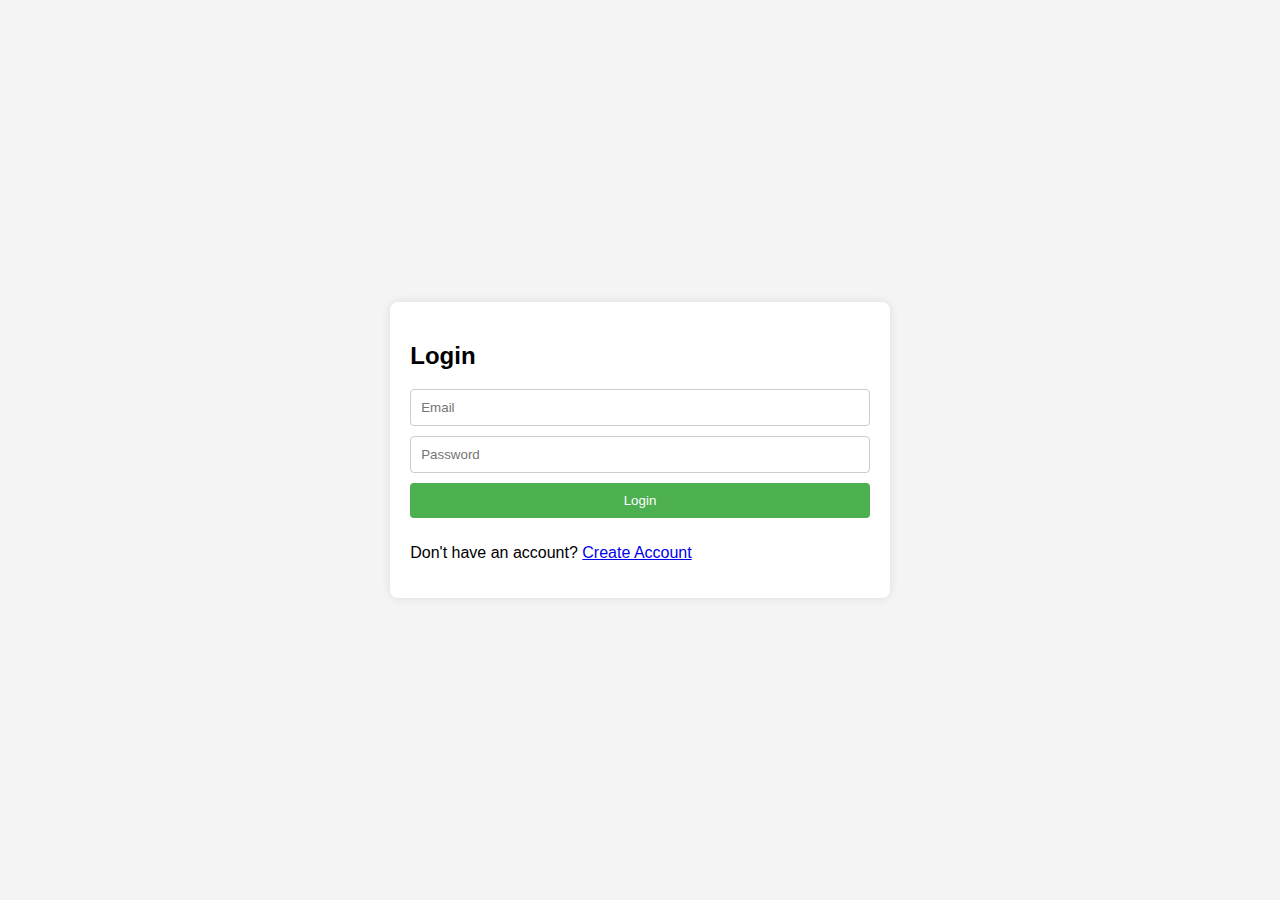
<file: login.html>
<!DOCTYPE html>
<html lang="en">
<head>
<meta charset="UTF-8">
<meta name="viewport" content="width=device-width, initial-scale=1.0">
<title>Login</title>
<style>
  body {
    font-family: Arial, sans-serif;
    background-color: #f4f4f4;
    margin: 0;
    padding: 0;
    display: flex;
    justify-content: center;
    align-items: center;
    height: 100vh;
  }

  .login-container {
    background-color: #fff;
    padding: 20px;
    border-radius: 8px;
    box-shadow: 0 0 10px rgba(0, 0, 0, 0.1);
  }

  input[type="text"],
  input[type="password"],
  input[type="submit"] {
    width: 100%;
    padding: 10px;
    margin-bottom: 10px;
    border: 1px solid #ccc;
    border-radius: 4px;
    box-sizing: border-box;
  }

  input[type="submit"] {
    background-color: #4caf50;
    color: white;
    border: none;
    cursor: pointer;
  }

  input[type="submit"]:hover {
    background-color: #45a049;
  }
</style>
</head>
<body>

<div class="login-container">
  <h2>Login</h2>
  <form id="loginForm">
    <input type="text" id="email" placeholder="Email" required>
    <input type="password" id="password" placeholder="Password" required>
    <input type="submit" value="Login">
    <p>Don't have an account? <a href="register.html">Create Account</a></p>
  </form>
</div>

<script>
document.getElementById('loginForm').addEventListener('submit', function(event) {
  event.preventDefault(); 

  
  var email = document.getElementById('email').value;
  var password = document.getElementById('password').value;

  
  var users = JSON.parse(localStorage.getItem('users')) || [];

  
  var loggedInUser = users.find(function(user) {
    return user.email === email && user.password === password;
  });

  if (loggedInUser) {
    
    window.location.href = 'index.html';
  } else {
    
    alert('Incorrect email or password. Please try again.');
  }
});
</script>

</body>
</html>
</file>
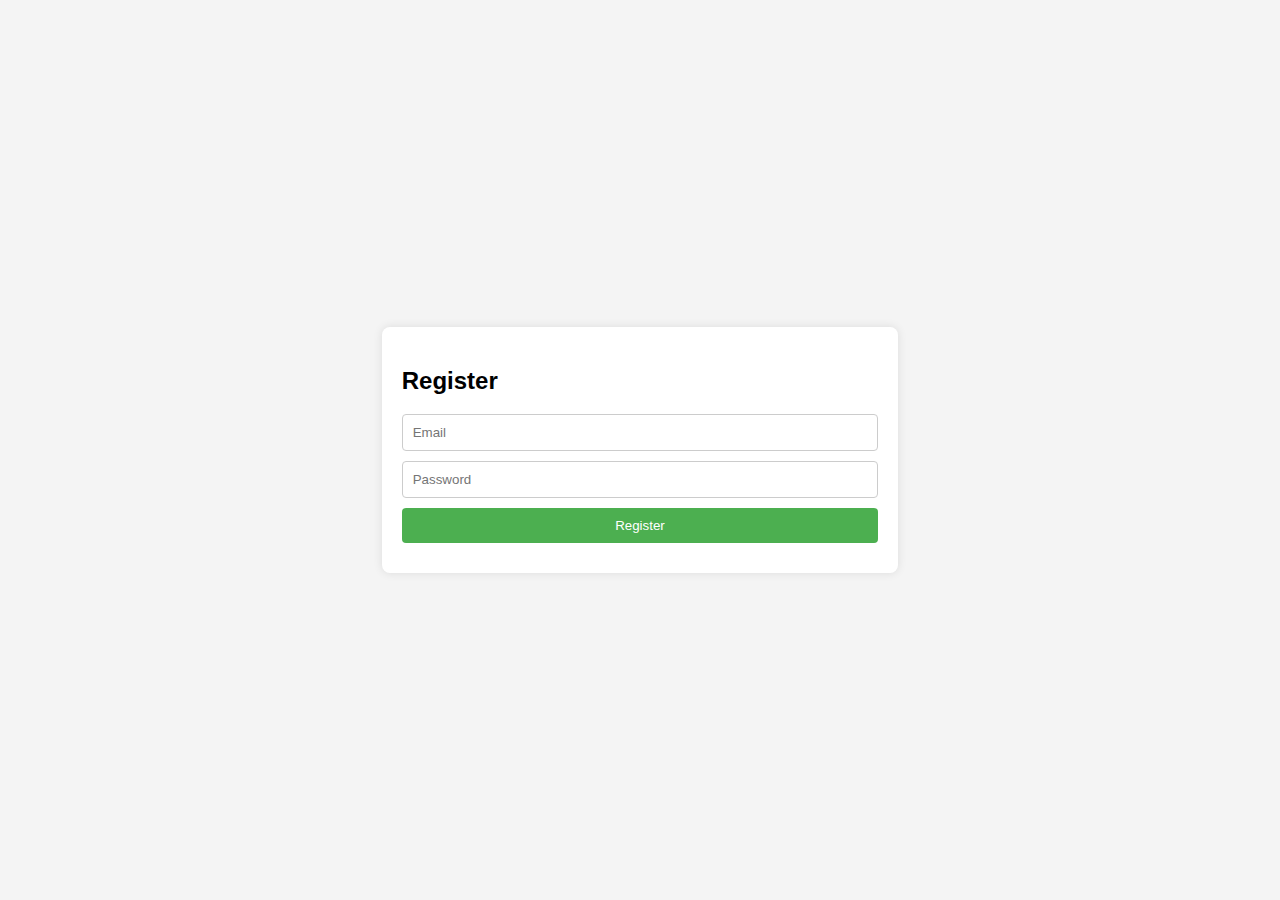
<file: register.html>
<!DOCTYPE html>
<html lang="en">
<head>
<meta charset="UTF-8">
<meta name="viewport" content="width=device-width, initial-scale=1.0">
<title>Register</title>
<style>
  body {
    font-family: Arial, sans-serif;
    background-color: #f4f4f4;
    margin: 0;
    padding: 0;
    display: flex;
    justify-content: center;
    align-items: center;
    height: 100vh;
  }

  .register-container {
    background-color: #fff;
    padding: 20px;
    border-radius: 8px;
    box-shadow: 0 0 10px rgba(0, 0, 0, 0.1);
  }

  input[type="text"],
  input[type="password"],
  input[type="submit"] {
    width: 100%;
    padding: 10px;
    margin-bottom: 10px;
    border: 1px solid #ccc;
    border-radius: 4px;
    box-sizing: border-box;
  }

  input[type="submit"] {
    background-color: #4caf50;
    color: white;
    border: none;
    cursor: pointer;
  }

  input[type="submit"]:hover {
    background-color: #45a049;
  }
</style>
</head>
<body>

<div class="register-container">
  <h2>Register</h2>
  <form id="registerForm">
    <input type="text" id="email" placeholder="Email" required>
    <input type="password" id="password" placeholder="Password" required>
    <input type="submit" value="Register">
  </form>
</div>

<script>
document.getElementById('registerForm').addEventListener('submit', function(event) {
  event.preventDefault(); 
  
  var email = document.getElementById('email').value;
  var password = document.getElementById('password').value;

  
  var users = JSON.parse(localStorage.getItem('users')) || [];
  var existingUser = users.find(function(user) {
    return user.email === email;
  });

  if (existingUser) {
    alert('Email already registered. Please use a different email.');
    return;
  }

  
  var newUser = {
    email: email,
    password: password
  };
  users.push(newUser);
  localStorage.setItem('users', JSON.stringify(users));

  
  window.location.href = 'login.html';
});
</script>

</body>
</html>
</file>
